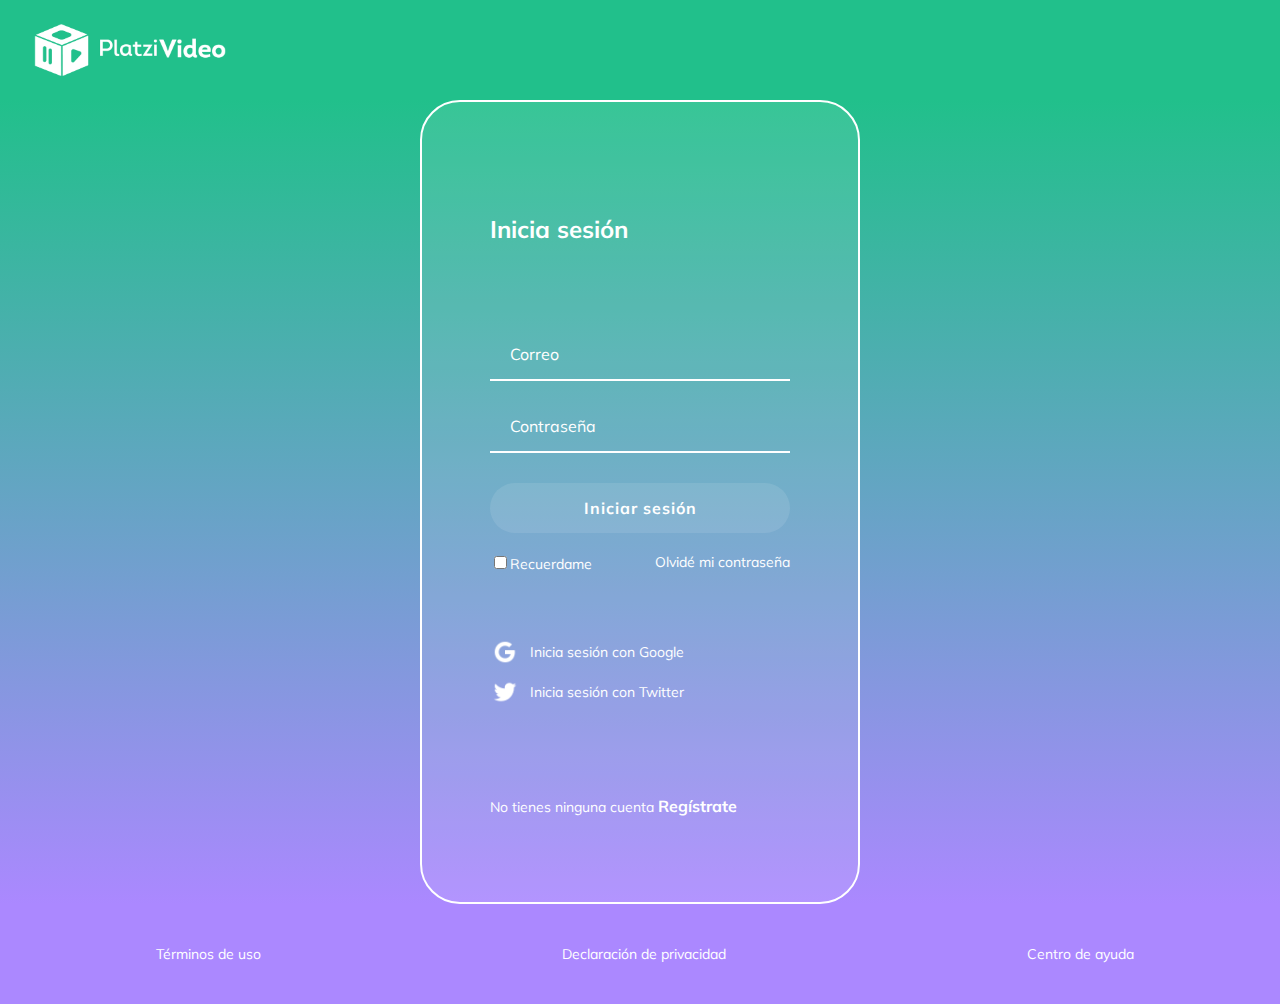
<file: login.html>
<!DOCTYPE html>
<html lang="en">
  <head>
    <meta charset="UTF-8" />
    <meta http-equiv="X-UA-Compatible" content="IE=edge" />
    <meta name="viewport" content="width=device-width, initial-scale=1.0" />
    <link rel="stylesheet" href="/css/login.css" />
    <link rel="preconnect" href="https://fonts.gstatic.com" />
    <link
      href="https://fonts.googleapis.com/css2?family=Mulish&display=swap"
      rel="stylesheet"
    />
    <title>Frontend Developer Course</title>
  </head>
  <body>
    <header class="header">
      <img
        class="header__img"
        src="/assets/img/logo-platzi-video-BW2.png"
        alt=""
      />
    </header>
    <section class="login">
      <section class="login__container">
        <h2>Inicia sesión</h2>
        <form class="login__container--form">
          <input type="text" class="input" placeholder="Correo" />
          <input type="password" class="input" placeholder="Contraseña" />
          <button class="button">Iniciar sesión</button>
          <div class="login__container--remember-me">
            <label>
              <input
                type="checkbox"
                name=""
                id="cbox1"
                value="checkbox"
              />Recuerdame
            </label>
            <a href="/">Olvidé mi contraseña</a>
          </div>
        </form>
        <section class="login__container--social-media">
          <div>
            <img src="/assets/img/google-icon.png" alt="Google" />
            Inicia sesión con Google
          </div>
          <div>
            <img src="/assets/img/twitter-icon.png" alt="Twitter" />
            Inicia sesión con Twitter
          </div>
        </section>
        <p class="login__container--register">
          No tienes ninguna cuenta
          <a href="">Regístrate</a>
        </p>
      </section>
    </section>
    <footer class="footer">
      <a href="/">Términos de uso</a>
      <a href="/">Declaración de privacidad</a>
      <a href="/">Centro de ayuda</a>
    </footer>
  </body>
</html>
</file>
<file: css/login.css>
body {
  margin: 0;
  font-family: "Mulish", sans-serif;
}

header {
  background-color: #21c08b;
  align-items: center;
  color: #ffffff;
  display: flex;
  height: 100px;
  width: 100%;
  display: flex;
  top: 0;
  justify-content: space-between;
  align-items: center;
}

.header__img {
  width: 200px;
  margin-left: 30px;
}

.login {
  background: linear-gradient(#21c08b, #ab88ff);
  display: flex;
  align-items: center;
  justify-content: center;
  flex-direction: column;
  padding: 0 30px;
  min-height: calc(100vh - 200px);
}

.login__container {
  background-color: rgba(255, 255, 255, 0.1);
  border: 2px solid #ffffff;
  border-radius: 40px;
  color: #ffffff;
  padding: 60px 68px 40px;
  min-height: 700px;
  width: 300px;
  display: flex;
  justify-content: space-around;
  flex-direction: column;
}

.login__container--form {
  display: flex;
  flex-direction: column;
}

.login__container--form label {
  font-size: 14px;
}

.login__container--remember-me {
  color: #ffffff;
  display: flex;
  justify-content: space-between;
  margin-top: 10px;
}

.login__container--remember-me a {
  color: #ffffff;
  font-size: 14px;
  text-decoration: none;
}

.login__container--remember-me a:hover {
  text-decoration: underline;
}

.login__container--social-media > div {
  display: flex;
  align-items: center;
  font-size: 14px;
  margin-bottom: 10px;
}

.login__container--social-media > div > img {
  width: 30px;
  margin-right: 10px;
}

.login__container--register {
  font-size: 14px;
}

.login__container--register a {
  font-size: 16px;
  color: #ffffff;
  font-weight: bold;
  text-decoration: none;
}

.login__container--register a:hover {
  text-decoration: underline;
}

.input {
  background-color: transparent;
  border-left: 0;
  border-top: 0;
  border-right: 0;
  border-bottom: 2px solid #ffffff;
  font-family: "Mulish", sans-serif;
  font-size: 16px;
  margin-bottom: 20px;
  padding: 0 20px;
  outline: none;
  height: 50px;
}

::placeholder {
  color: #ffffff;
}

.button {
  background-color: rgba(255, 255, 255, 0.1);
  border: none;
  border-radius: 25px;
  color: #ffffff;
  cursor: pointer;
  font-size: 16px;
  font-weight: bold;
  font-family: "Mulish", sans-serif;
  height: 50px;
  letter-spacing: 1px;
  margin: 10px 0;
}

.footer {
  display: flex;
  align-items: center;
  justify-content: space-around;
  height: 100px;
  width: 100%;
  background-color: #ab88ff;
}

.footer a {
  color: #ffffff;
  cursor: pointer;
  font-size: 14px;
  padding-left: 10px;
  text-decoration: none;
}

.footer a:hover {
  text-decoration: underline;
}

@media only screen and (max-width: 600px) {
  .login__container {
    background-color: transparent;
    border: none;
    padding: 0;
    width: 100%;
  }

  .footer {
    align-items: flex-start;
    flex-direction: column;
  }
}
</file>
